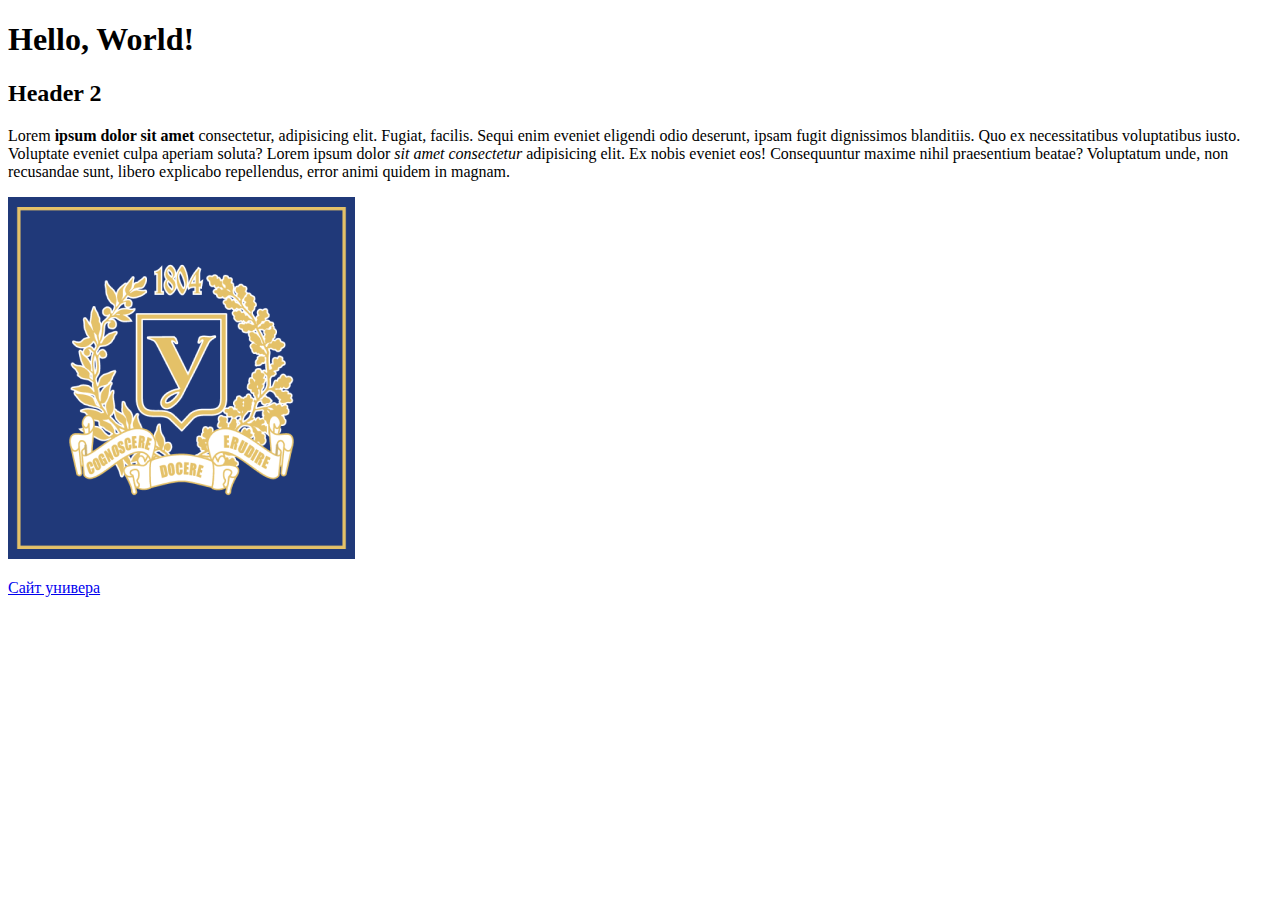
<file: index.html>
<!DOCTYPE html>
<html lang="en">
<head>
    <meta charset="UTF-8">
    <meta name="viewport" content="width=device-width, initial-scale=1.0">
    <title>Document</title>
</head>
<body>
    <h1>Hello, World!</h1>
    <h2>Header 2</h2>
    <p>Lorem <b>ipsum dolor sit amet </b>consectetur, adipisicing elit. Fugiat, facilis. Sequi enim eveniet eligendi odio deserunt, ipsam fugit dignissimos blanditiis. Quo ex necessitatibus voluptatibus iusto. Voluptate eveniet culpa aperiam soluta?
        Lorem ipsum dolor <i>sit amet consectetur </i>adipisicing elit. Ex nobis eveniet eos! Consequuntur maxime nihil praesentium beatae? Voluptatum unde, non recusandae sunt, libero explicabo repellendus, error animi quidem in magnam.
    </p>
    <img src="img/logo.png" alt="logo">
    <p><a href="https://www.univer.kharkov.ua/">Сайт универа</a></p>
</body>
</html>
</file>
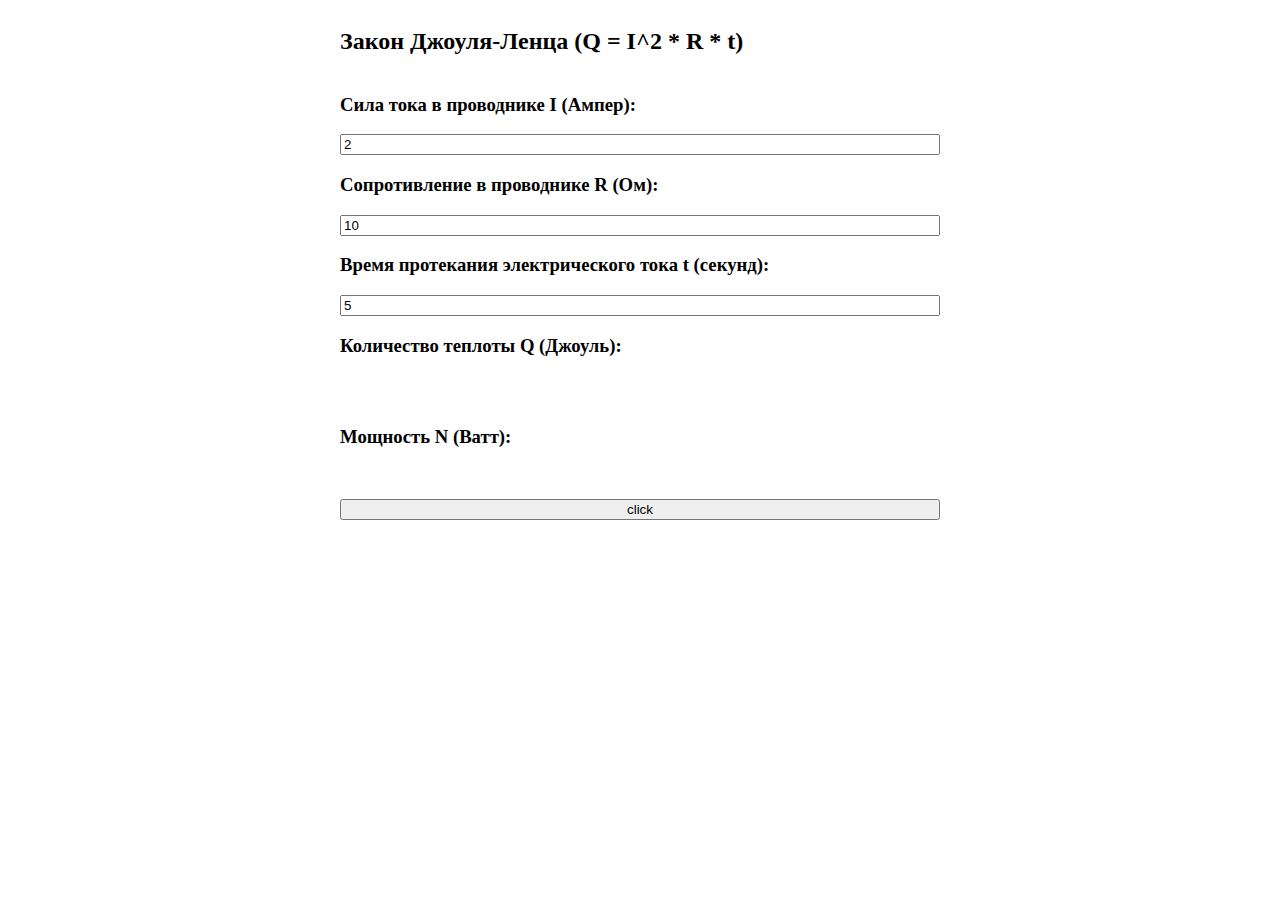
<file: js_basic_example/index.html>
<!DOCTYPE html>
<html lang="en">
<head>
    <meta charset="UTF-8">
    <meta name="viewport" content="width=device-width, initial-scale=1.0">
    <title>Physics</title>
    <link rel="stylesheet" href="css/style.css">
</head>
<body>
    <div class="wrapper">
        <h2>Закон Джоуля-Ленца (Q = I^2 * R * t)</h2>
        <h3>Сила тока в проводнике I (Ампер): </h3><input id ="I" value = "2">
        <h3>Сопротивление в проводнике R (Ом): </h3> <input id ="R" value = "10">
        <h3>Время протекания электрического тока t (секунд): </h3> <input id ="t" value = "5">
        <h3>Количество теплоты Q (Джоуль): </h3> <p id="result"></p>
        <h3>Мощность N (Ватт): </h3> <p id="res_m"></p>
    <button id = "btn">click</button>
    </div>
    <script src="js/js.js"></script>
</body>
</html>
</file>
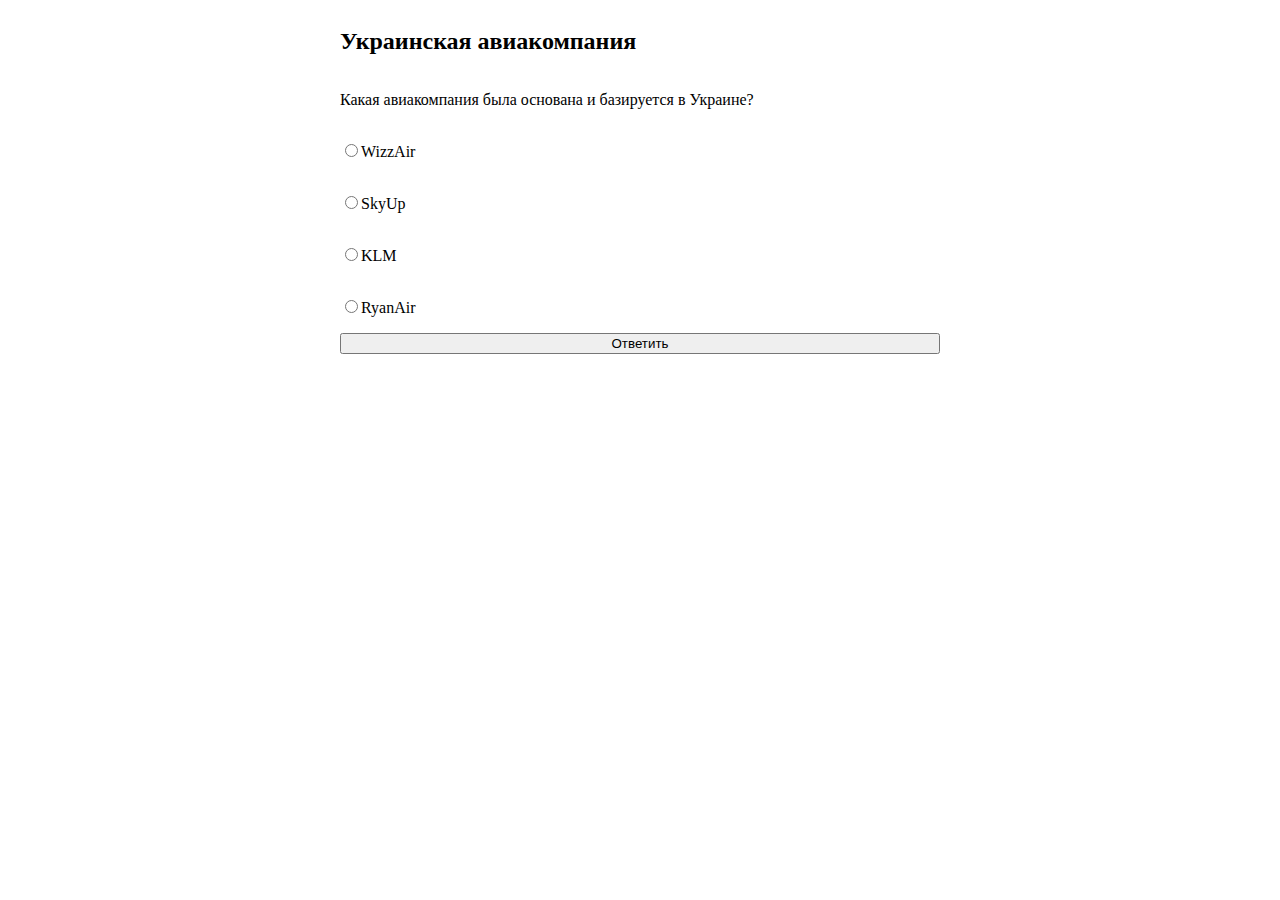
<file: js_if_else/index.html>
<!DOCTYPE html>
<html lang="en">
<head>
    <meta charset="UTF-8">
    <meta name="viewport" content="width=device-width, initial-scale=1.0">
    <title>Document</title>
    <link rel="stylesheet" href="css/style.css">
</head>
<body>
    <div class="wrapper">
        <h2>Украинская авиакомпания</h2>
        <p>Какая авиакомпания была основана и базируется в Украине?</p>
        <p><input type="radio" name="comp" id="y1">WizzAir</p>
        <p><input type="radio" name="comp" id="y2">SkyUp</p>
        <p><input type="radio" name="comp" id="y3">KLM</p>
        <p><input type="radio" name="comp" id="y4">RyanAir</p>

    <button id = "btn">Ответить</button>
    <p class="right hidden" id="right">Верно!</p>
    <div class="wrong_div hidden" id="wrong_div">
         <p class="wrong" id="wrong">Неверно :(</p>
         <button id = "btn1">Посмотреть ответ</button>
    </div>
     <p id="answer" class = "hidden">SkyUp</p>
    </div>
    <script src="js/js.js"></script>
</body>
</html>
</file>
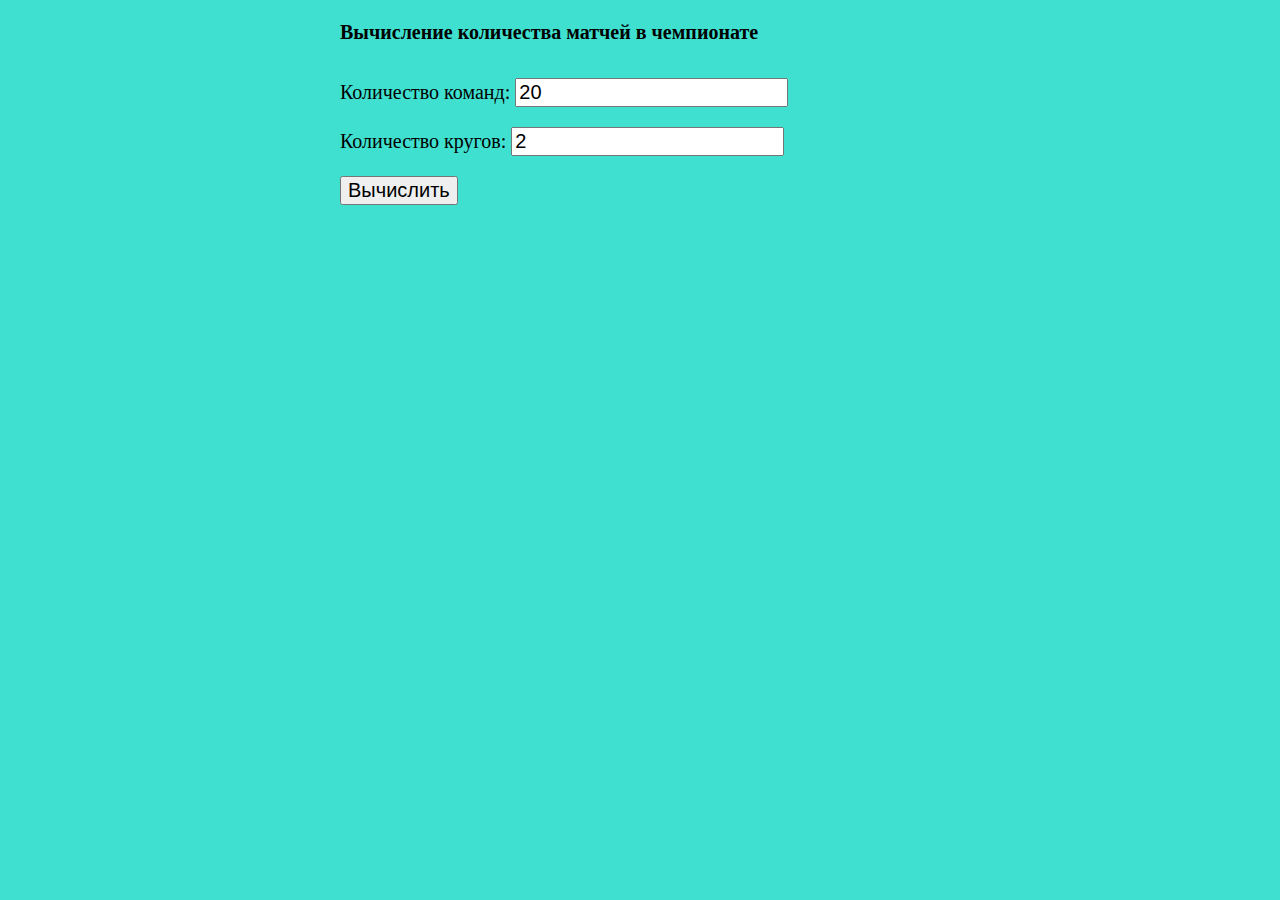
<file: js_loop/index.html>
<!DOCTYPE html>
<html lang="en">
<head>
    <meta charset="UTF-8">
    <meta name="viewport" content="width=device-width, initial-scale=1.0">
    <title>Matches</title>
    <link rel="stylesheet" href="css/style.css">
</head>
<body>
<div class="wrapper">
    <h1>Вычисление количества матчей в чемпионате</h1>
    <div>
       <p>Количество команд: <input type="text" id = "a" value="20"></p>
       <p>Количество кругов: <input type="text" id = "b" value="2"></p>
    </div>
    <div>
    <button id = "btn">Вычислить</button>
    </div>
<p id="answer"></p>
</div>
<script src = "js/js.js"></script>
</body>
</html>
</file>
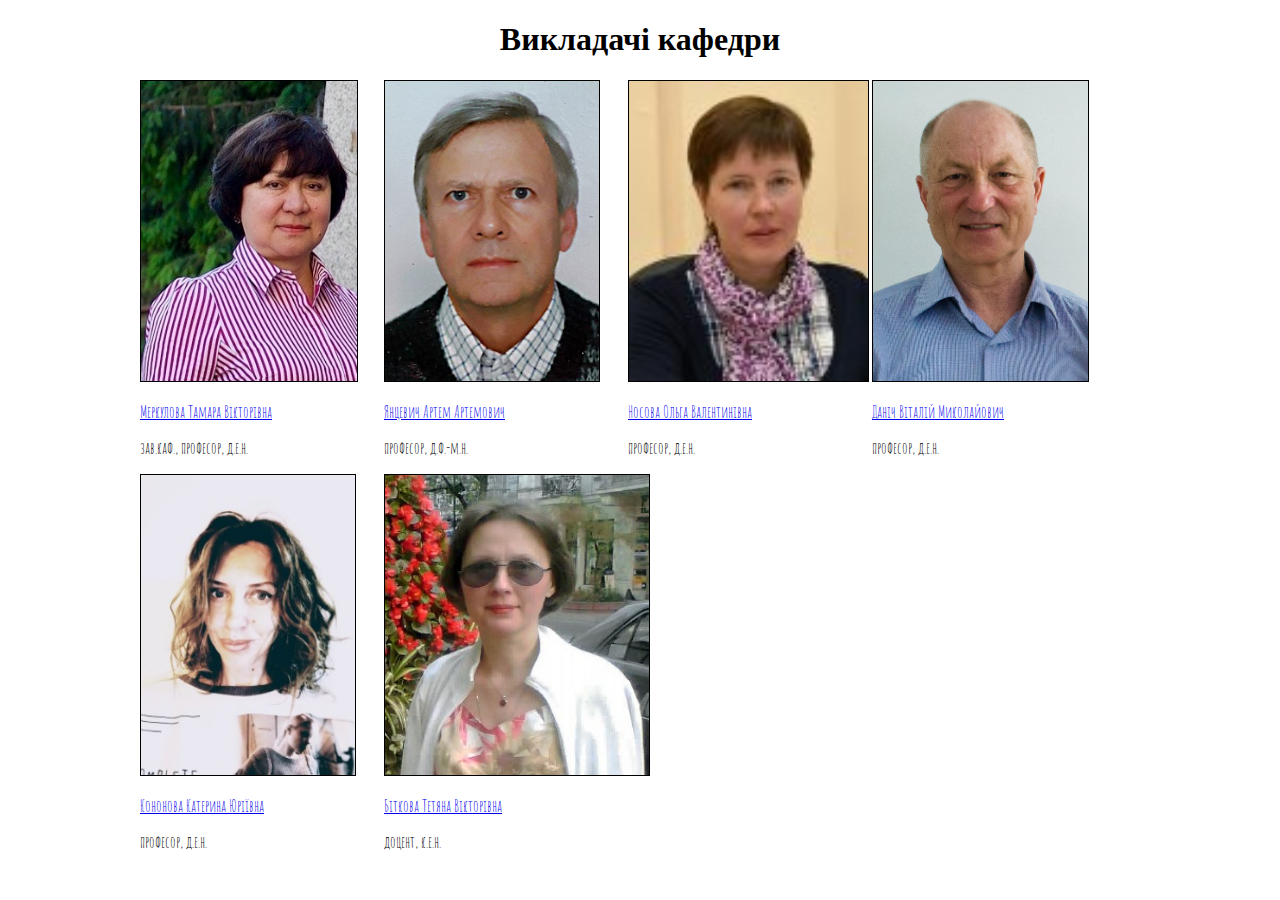
<file: teachers/index.html>
<!DOCTYPE html>
<html>
<head>
	<title>Teachers</title>
	<link rel="stylesheet" type="text/css" href="style.css">
	<link rel="preconnect" href="https://fonts.gstatic.com">
	<link href="https://fonts.googleapis.com/css2?family=Amatic+SC:wght@700&display=swap" rel="stylesheet">
</head>
<body>
<h1>Викладачі кафедри</h1>
<section class="wrapper">
	<section class="teacher">
		<img src="img/Merkulova.jpg">
		<p><a href="http://www.cyber.kharkov.ua/page-merkulova.html">Меркулова Тамара Вікторівна</a></p>
		<p class="pc1"></p>
	</section>
	<section class="teacher">
		<img src="img/yancevich.jpg">
		<p><a href="http://www.cyber.kharkov.ua/page-yancevich.html">Янцевич Артем Артемович</a></p>
		<p class="pc2"></p>
	</section>
	<section class="teacher">
		<img src="img/nosova.jpg">
		<p><a href="http://www.cyber.kharkov.ua/page-nosova.html">Носова Ольга Валентинівна</a></p>
		<p class="pc3"></p>
	</section>
	<section class="teacher">
		<img src="img/danich.jpg">
		<p><a href="http://www.cyber.kharkov.ua/page-danich.html">Даніч Віталій Миколайович</a></p>
		<p class="pc3"></p>
	</section>
	<section class="teacher">
		<img src="img/kononova.jpg">
		<p><a href="http://www.cyber.kharkov.ua/page-kononova.html">Кононова Катерина Юріївна</a></p>
		<p class="pc3"></p>
	</section>
	<section class="teacher">
		<img src="img/bitkova-1.jpg">
		<p><a href="http://www.cyber.kharkov.ua/page-bitkova.html">Біткова Тетяна Вікторівна</a></p>
		<p class="pc4"></p>
	</section>
</section>
</body>
</html>
</file>
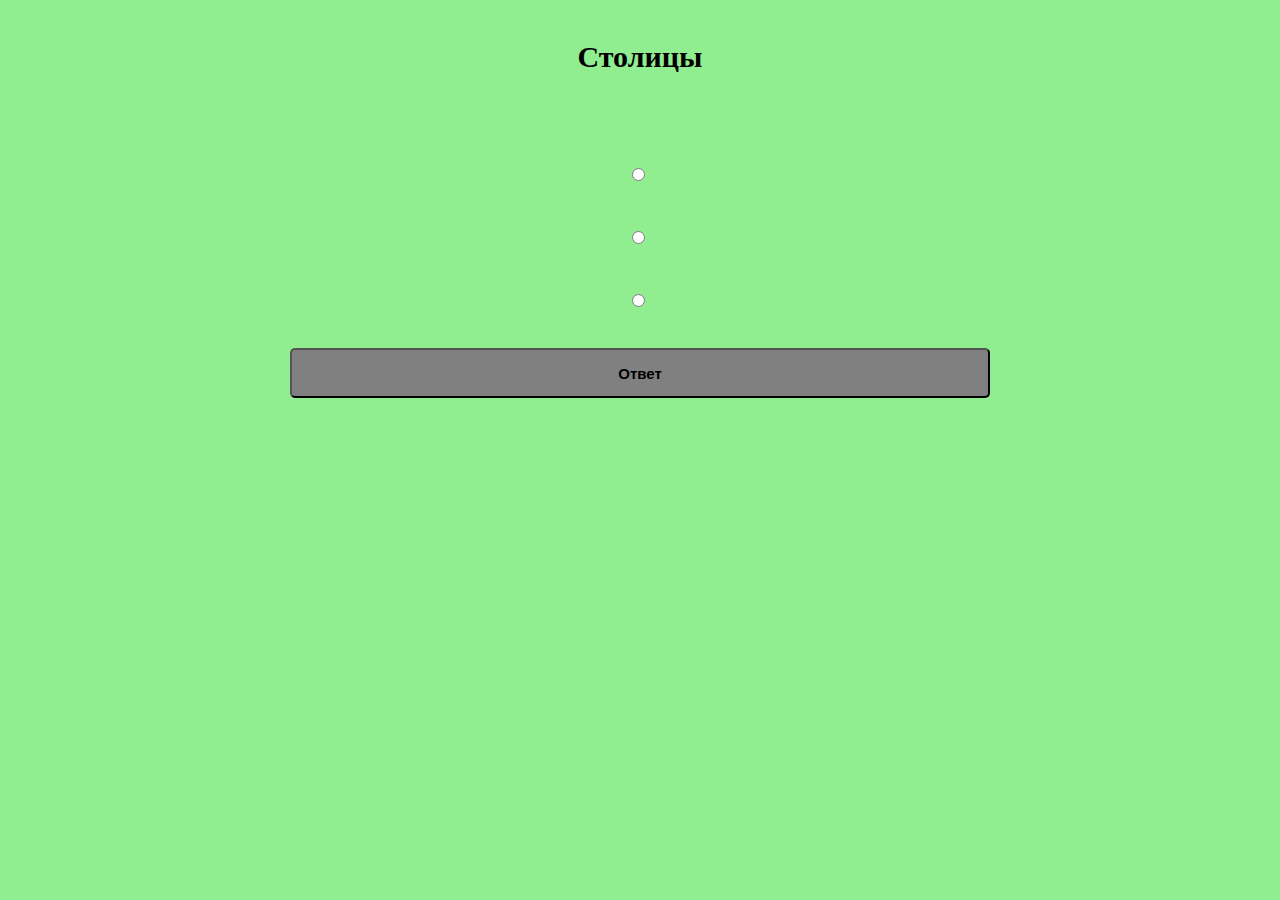
<file: zachet/index.html>
<!DOCTYPE html>
<html lang="en">
<head>
    <meta charset="UTF-8">
    <meta name="viewport"
          content="width=device-width, user-scalable=no, initial-scale=1.0, maximum-scale=1.0, minimum-scale=1.0">
    <meta http-equiv="X-UA-Compatible" content="ie=edge">
    <title>Document</title>
    <link rel="stylesheet" href="css/style.css">
</head>
<body>
<div class="wrapper">
    <h1>Столицы</h1>

    <p class="quetion" id  = "question"></p>
    <p class="item"><input type="radio" name="test" id="n1"><span id = "a1"></span></p>
    <p class="item"><input type="radio" name="test" id="n2"><span id = "a2"></span></p>
    <p class="item"><input type="radio" name="test" id="n3"><span id = "a3"></span></p>
    <button class="answ_btn " id = "btn">Ответ</button>

    <div class="right_div hidden" id = "right_div">
        <p class="right" id="right">Правильный ответ</p>
        <button class="button2" id = "btn2">Следующий вопрос</button>
    </div>
    <div class="wrong_div hidden" id="wrong_div">
        <p class="wrong" id="wrong">Неправильный ответ</p>
        <button class="button3" id = "btn1">Посмотреть ответ</button>
    </div>
    <p id="answer" class = "hidden"></p>
    <input type="hidden" value = "0" id = "n_question">
</div>
<script src="js/js.js"></script>
</body>
</html>
</file>
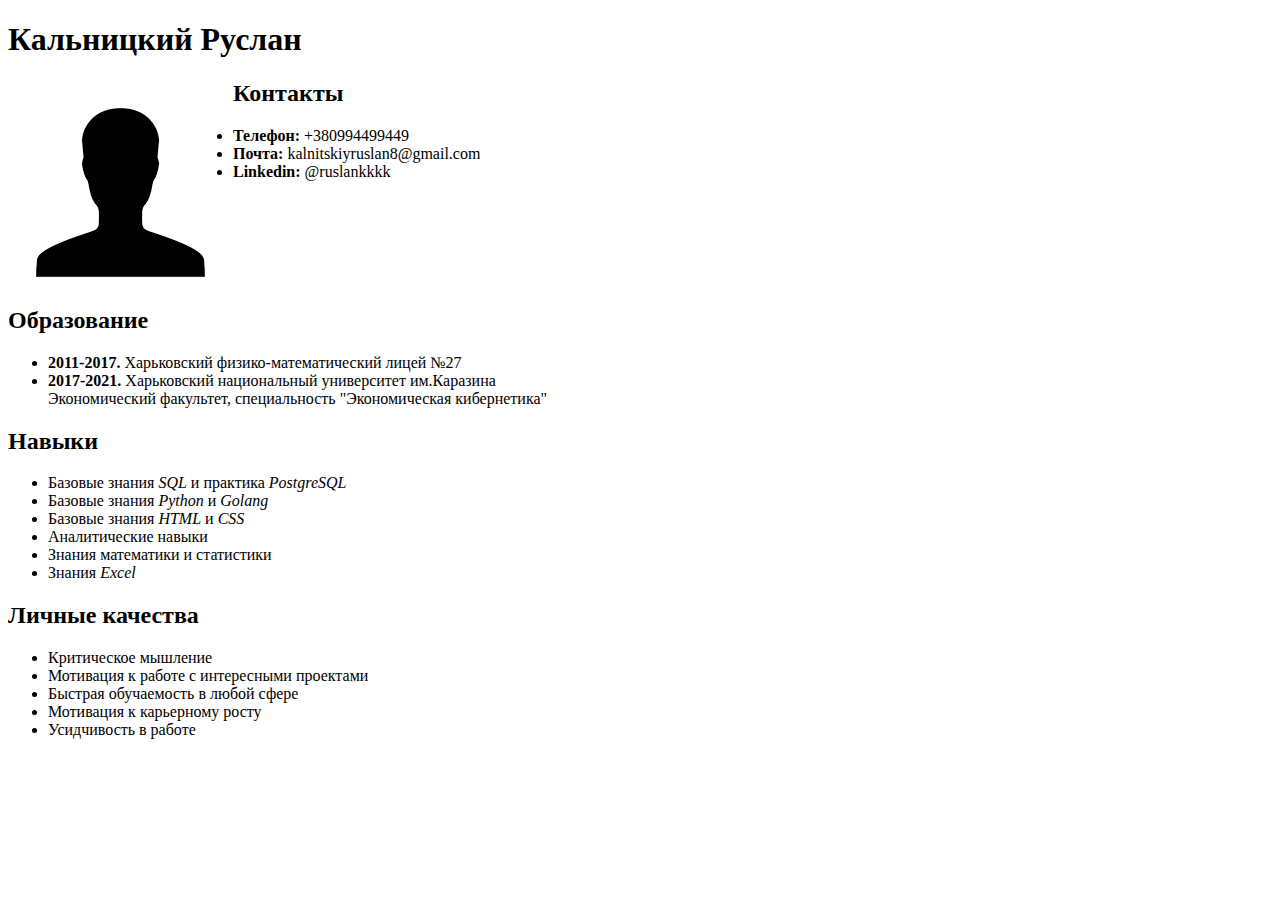
<file: CV.html>
<!DOCTYPE html>
<html lang="en">
<head>
    <meta charset="UTF-8">
    <meta name="viewport" content="width=device-width, initial-scale=1.0">
    <title>Резюме</title>
</head>
<body>
    <h1>Кальницкий Руслан</h1>
    <img src="img/icon.png" align = left>
    <h2><b>Контакты</b></h2>
    <ul>
        <li><b>Телефон:</b> +380994499449</li>
        <li><b>Почта:</b> kalnitskiyruslan8@gmail.com</li>
        <li><b>Linkedin:</b> @ruslankkkk</li>
    </ul>
    </br></br></br></br></br>
    <h2><b>Образование</b></h2>
    <ul>
        <li><b>2011-2017.</b> Харьковский физико-математический лицей №27</li>
        <li><b>2017-2021.</b> Харьковский национальный университет им.Каразина</br>Экономический факультет, специальность "Экономическая кибернетика"</li>
    </ul>
    <h2><b>Навыки</b></h2>
    <ul>
        <li>Базовые знания <i>SQL</i> и практика <i>PostgreSQL</i></li>
        <li>Базовые знания <i>Python</i> и <i>Golang</i></li>
        <li>Базовые знания <i>HTML</i> и <i>CSS</i></li>
        <li>Аналитические навыки</li>
        <li>Знания математики и статистики</li>
        <li>Знания <i>Excel</i></li>
    </ul>
    <h2><b>Личные качества</b></h2>
    <ul>
        <li>Критическое мышление</li>
        <li>Мотивация к работе с интересными проектами</li>
        <li>Быстрая обучаемость в любой сфере</li>
        <li>Мотивация к карьерному росту</li>
        <li>Усидчивость в работе</li>
    </ul>
</body>
</html>
</file>
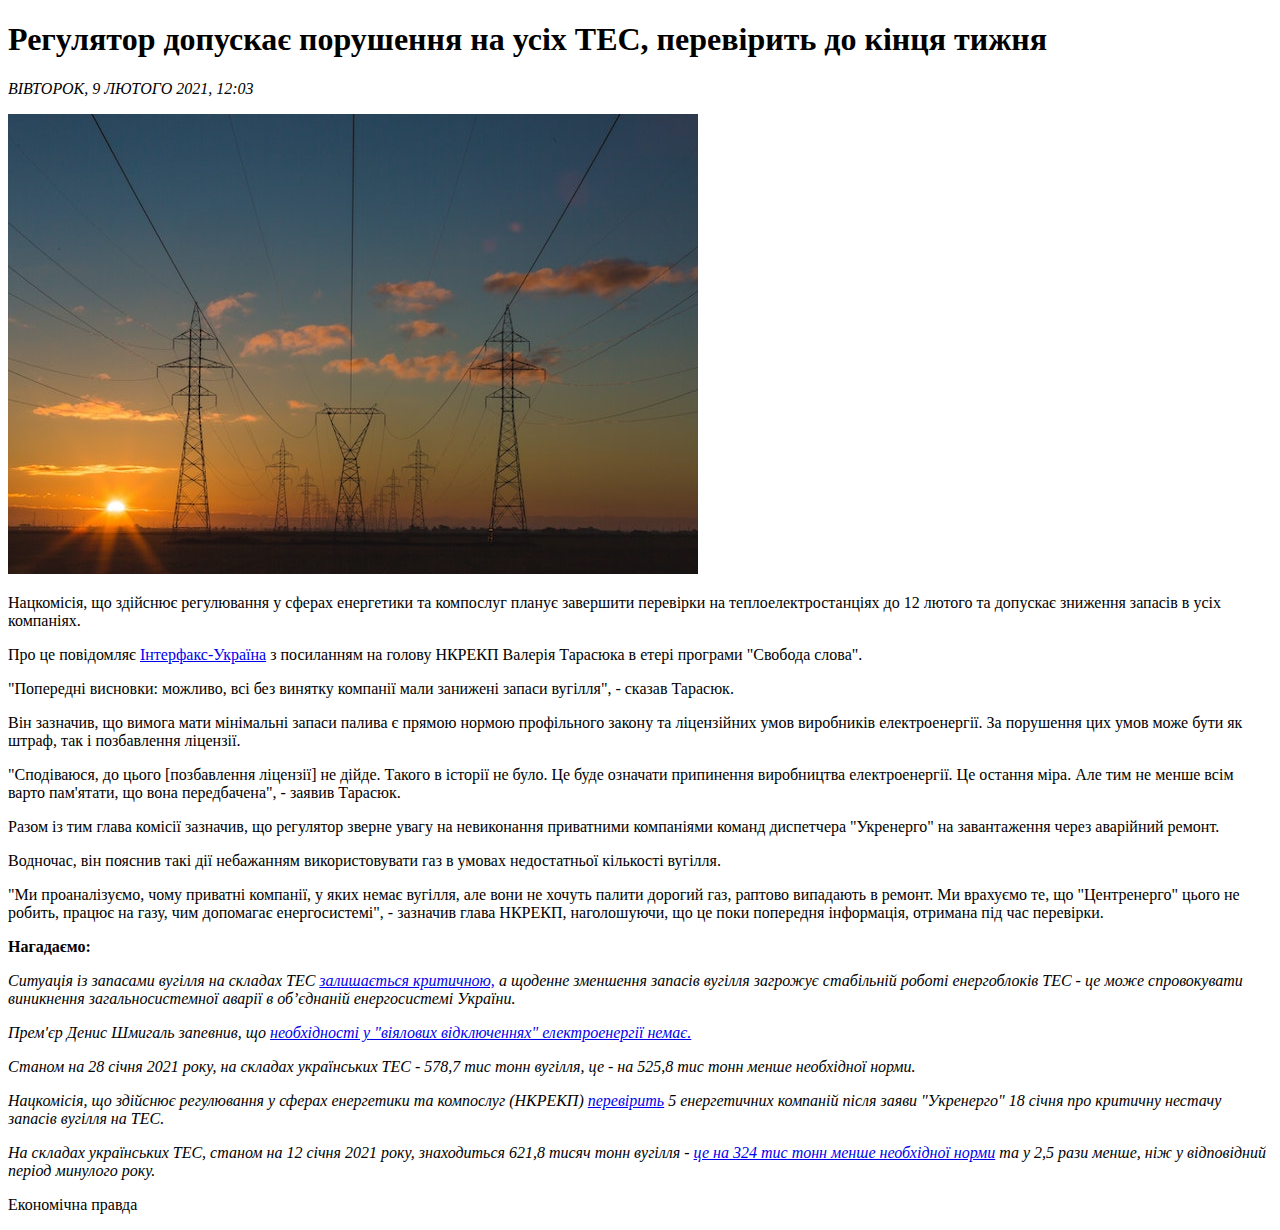
<file: news.html>
<!DOCTYPE html>
<html lang="en">
<head>
    <meta charset="UTF-8">
    <meta name="viewport" content="width=device-width, initial-scale=1.0">
    <title>Document</title>
</head>
<body>
    <h1>Регулятор допускає порушення на усіх ТЕС, перевірить до кінця тижня</h1>
    <p><i>ВІВТОРОК, 9 ЛЮТОГО 2021, 12:03</i></p>
    <img src="img/elec.jpg" alt="elec">
    <p>Нацкомісія, що здійснює регулювання у сферах енергетики та компослуг планує завершити перевірки на теплоелектростанціях до 12 лютого та допускає зниження запасів в усіх компаніях.</p>
    <p>Про це повідомляє <a href="https://ua.interfax.com.ua/news/general/722112.html">Інтерфакс-Україна</a> з посиланням на голову НКРЕКП Валерія Тарасюка в етері програми "Свобода слова".</p>
    <p>"Попередні висновки: можливо, всі без винятку компанії мали занижені запаси вугілля", - сказав Тарасюк.</p>
    <p>Він зазначив, що вимога мати мінімальні запаси палива є прямою нормою профільного закону та ліцензійних умов виробників електроенергії. За порушення цих умов може бути як штраф, так і позбавлення ліцензії.</p>
    <p>"Сподіваюся, до цього [позбавлення ліцензії] не дійде. Такого в історії не було. Це буде означати припинення виробництва електроенергії. Це остання міра. Але тим не менше всім варто пам'ятати, що вона передбачена", - заявив Тарасюк.</p>
    <p>Разом із тим глава комісії зазначив, що регулятор зверне увагу на невиконання приватними компаніями команд диспетчера "Укренерго" на завантаження через аварійний ремонт.</p>
    <p>Водночас, він пояснив такі дії небажанням використовувати газ в умовах недостатньої кількості вугілля.</p>
    <p>"Ми проаналізуємо, чому приватні компанії, у яких немає вугілля, але вони не хочуть палити дорогий газ, раптово випадають в ремонт. Ми врахуємо те, що "Центренерго" цього не робить, працює на газу, чим допомагає енергосистемі", - зазначив глава НКРЕКП, наголошуючи, що це поки попередня інформація, отримана під час перевірки.</p>
    <p><b>Нагадаємо:</b></p>
    <p><i>Ситуація із запасами вугілля на складах ТЕС <a href="https://www.epravda.com.ua/news/2021/02/3/670666/">залишається критичною,</a> а щоденне зменшення запасів вугілля загрожує стабільній роботі енергоблоків ТЕС - це може спровокувати виникнення загальносистемної аварії в об’єднаній енергосистемі України.</i></p>
    <p><i>Прем'єр Денис Шмигаль запевнив, що <a href="https://www.epravda.com.ua/news/2021/01/15/670040/">необхідності у "віялових відключеннях" електроенергії немає.</a></i></p>
    <p><i>Станом на 28 січня 2021 року, на складах українських ТЕС - 578,7 тис тонн вугілля, це - на 525,8 тис тонн менше необхідної норми.</i></p>
    <p><i>Нацкомісія, що здійснює регулювання у сферах енергетики та компослуг (НКРЕКП) <a href="https://www.epravda.com.ua/news/2021/01/20/670171/">перевірить</a> 5 енергетичних компаній після заяви "Укренерго" 18 січня про критичну нестачу запасів вугілля на ТЕС.</i></p>
    <p><i>На складах українських ТЕС, станом на 12 січня 2021 року, знаходиться 621,8 тисяч тонн вугілля - <a href="https://www.epravda.com.ua/news/2021/01/12/669910/">це на 324 тис тонн менше необхідної норми</a> та у 2,5 рази менше, ніж у відповідний період минулого року.</i></p>
    <p>Економічна правда</p>
</body>
</html>
</file>
<file: js_basic_example/css/style.css>
.wrapper{
    margin:0 auto;
    width:600px;
    display: flex;
    flex-direction: column;
}
</file>
<file: js_if_else/css/style.css>
.wrapper{
    margin:0 auto;
    width:600px;
    display: flex;
    flex-direction: column;
}
.right{
    background-color: rgba(0, 200, 0, 0.5);
    border-radius: 5px;
    padding-left:5px;
}
.wrong{
    background-color: rgb(255, 44, 55);
    border-radius: 5px;
    padding-left:5px;
}
.hidden{
    display: none;
}
#btn1{
    background-color: -internal-light-dark(rgb(239, 239, 239), rgb(59, 59, 59));
}
.opend{
    background-color: skyblue;
}
</file>
<file: js_loop/css/style.css>
.wrapper{
    margin:0 auto;
    width:600px;
    display: flex;
    flex-direction: column;
}

*{
    font-size: 20px;
}
body {
background: #40E0D0;
}
</file>
<file: teachers/style.css>
.teacher {
    display: inline-block;
    width: 240px;

}

.teacher img{
    height: 300px;
    border:1px solid;
}

h1 {
	 text-align: center;
}

p {
    font-family: 'Amatic SC', cursive;
}

.teacher img:hover{
    box-shadow: 10px 5px 5px red;
    cursor: pointer;   
}

.pc1::after {
	content: "зав.каф., професор, д.е.н."
}

.pc2::after {
	content: "професор, д.ф.-м.н."
}

.pc3::after {
	content: "професор, д.е.н."
}

.pc4::after {
	content: "доцент, к.е.н."
}

.wrapper {
	width: 250px;
	margin: 0 auto;
}

@media (min-width: 960px) {
	.wrapper {
		width: 500px
	}
}

@media (min-width: 1200px) {
	.wrapper {
		width: 1000px;
		margin: 0 auto;
	}
}
</file>
<file: zachet/css/style.css>
body {
    text-align: center;
    background: #90EE90;
    margin: 0;
}
.wrapper {
    margin: 0 auto;
    width: 1200px;
}
h1 {
    font-size: 30px;
    margin-top: 40px;
}
.right{
    padding-top: 5px;
    color: black;
    background-color: rgba(0, 200, 0, 0.5);
    border-radius: 5px;
    padding-left:5px;
}
.wrong {
    padding-top: 5px;
    background-color: rgb(255, 44, 55);
    border-radius: 5px;
}
.hidden{
    display: none;
}

.opend{
    background-color: skyblue;
}
input, button{
    cursor: pointer;
}
h2 {
    margin: 0;
    font-size: 40px;
}

.quetion {
    margin-top: 50px;
    font-size: 25px;
}
span {
    margin-left: 5px;
}

.answ_btn {
    background: grey;
    width: 700px;
    font-size: 15px;
    border-radius: 5px;
    height: 50px;
    font-weight: bold;
}
.button2 {
    font-size: 15px;
    border-radius: 5px;
    background: mediumseagreen;
    width: 700px;
    height: 50px;
    font-weight: bold;
}
.button3 {
    font-size: 15px;
    border-radius: 5px;
    background: coral;
    width: 700px;
    height: 50px;
    font-weight: bold;
}
p {
    letter-spacing: 1.5px;
    padding-bottom: 10px;
    font-size: 25px;
}
</file>
